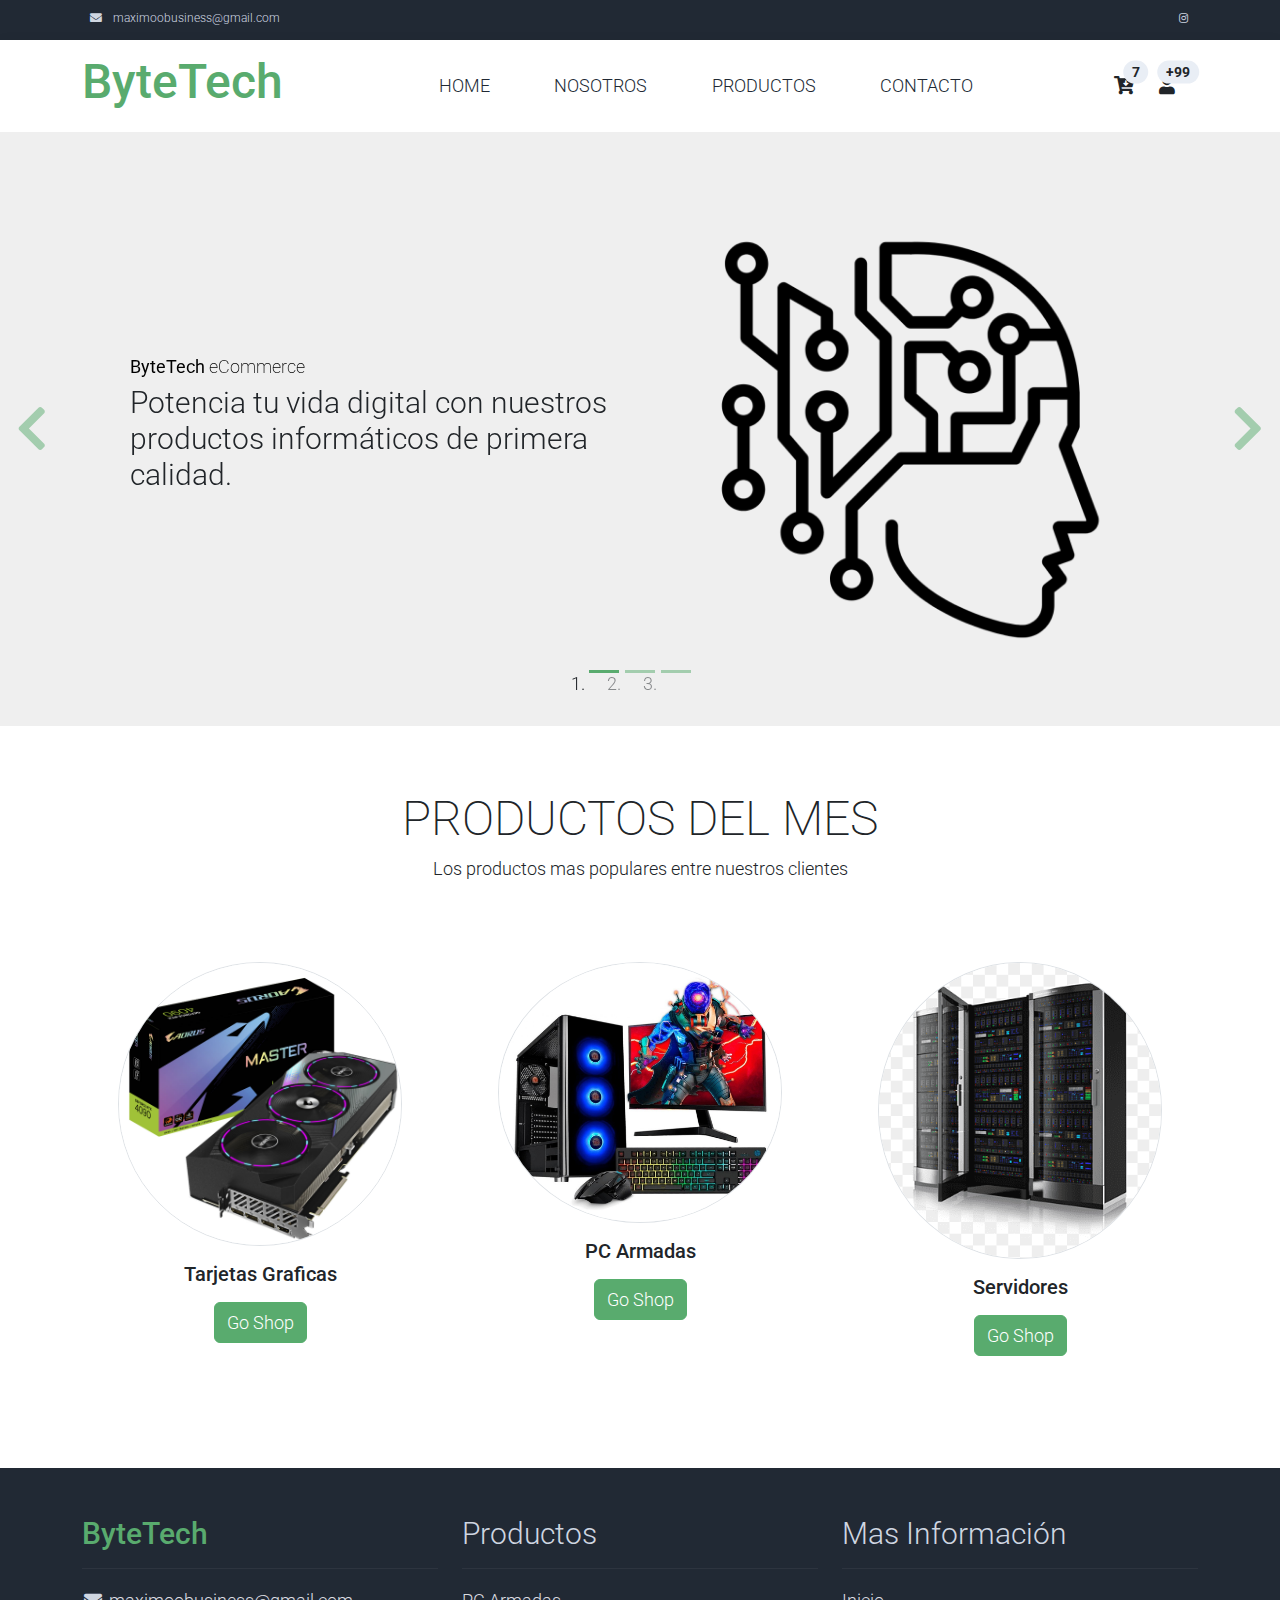
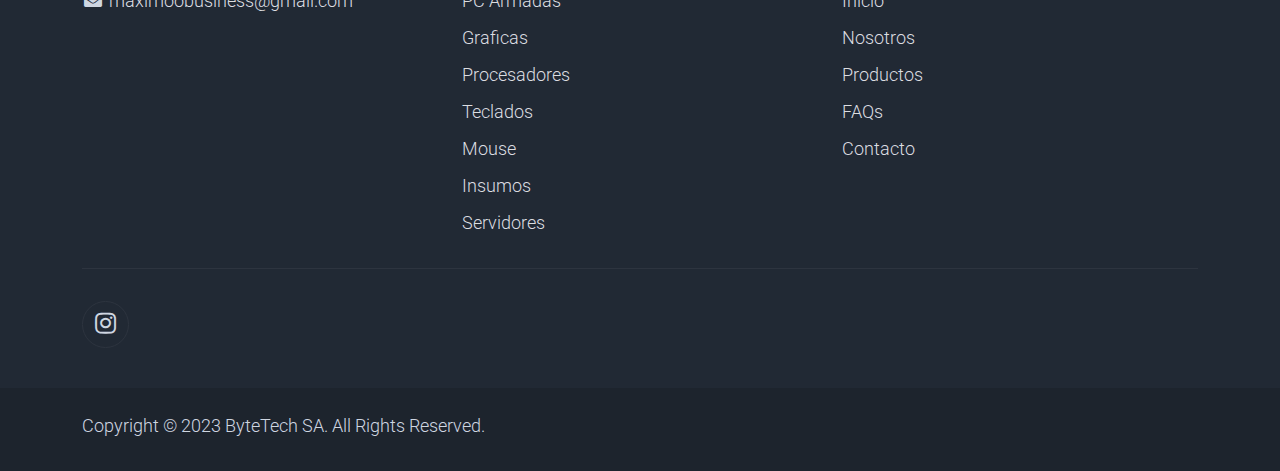
<file: TPIntegradorVFinal/index.html>
<!DOCTYPE html>
<html lang="en">

<head>
    <title>Maximo's SA</title>
    <meta charset="utf-8">
    <meta name="viewport" content="width=device-width, initial-scale=1">

    <link rel="apple-touch-icon" href="assets/img/icon.png">
    <link rel="shortcut icon" type="image/x-icon" href="assets/img/icon.png">
    <link rel="stylesheet" href="assets/css/bootstrap.min.css">
    <link rel="stylesheet" href="assets/css/style.css">
    <link rel="stylesheet" href="https://fonts.googleapis.com/css2?family=Roboto:wght@100;200;300;400;500;700;900&display=swap">
    <link rel="stylesheet" href="assets/css/fontawesome.min.css">
</head>

<body>
    <!-- Top Nav -->
    <nav class="navbar navbar-expand-lg bg-dark navbar-light d-none d-lg-block" id="nav_top">
        <div class="container text-light">
            <div class="w-100 d-flex justify-content-between">
                <div>
                    <i class="fa fa-envelope mx-2"></i>
                    <a class="navbar-sm-brand text-light text-decoration-none" href="mailto:maximoobusiness@gmail.com">maximoobusiness@gmail.com</a>
                </div>
                <div>
                    <a class="text-light" href="https://www.instagram.com/maxiibusi" target="_blank"><i class="fab fa-instagram fa-sm fa-fw me-2"></i></a>
                </div>
            </div>
        </div>
    </nav>
    <!-- Top Nav -->


    <!-- Header -->
    <nav class="navbar navbar-expand-lg navbar-light shadow">
        <div class="container d-flex justify-content-between align-items-center">

            <a class="navbar-brand text-success logo h1 align-self-center" href="index.html">
                ByteTech
            </a>

            <button class="navbar-toggler border-0" type="button" data-bs-toggle="collapse" data-bs-target="#nav" aria-controls="navbarSupportedContent" aria-expanded="false" aria-label="Toggle navigation">
                <span class="navbar-toggler-icon"></span>
            </button>

            <div class="align-self-center collapse navbar-collapse flex-fill  d-lg-flex justify-content-lg-between" id="nav">
                <div class="flex-fill">
                    <ul class="nav navbar-nav d-flex justify-content-between mx-lg-auto">
                        <li class="nav-item">
                            <a class="nav-link" href="index.html">HOME</a>
                        </li>
                        <li class="nav-item">
                            <a class="nav-link" href="about.html">NOSOTROS</a>
                        </li>
                        <li class="nav-item">
                            <a class="nav-link" href="shop.html">PRODUCTOS</a>
                        </li>
                        <li class="nav-item">
                            <a class="nav-link" href="contact.html">CONTACTO</a>
                        </li>
                    </ul>
                </div>
                <div class="navbar align-self-center d-flex">
                    <div class="d-lg-none flex-sm-fill mt-3 mb-4 col-7 col-sm-auto pr-3">
                        <div class="input-group">
                            <input type="text" class="form-control" id="inputMobileSearch" placeholder="Search ...">
                            <div class="input-group-text">
                                <i class="fa fa-fw fa-search"></i>
                            </div>
                        </div>
                    </div>
                    <a class="nav-icon position-relative text-decoration-none" href="#">
                        <i class="fa fa-fw fa-cart-arrow-down text-dark mr-1"></i>
                        <span class="position-absolute top-0 left-100 translate-middle badge rounded-pill bg-light text-dark">7</span>
                    </a>
                    <a class="nav-icon position-relative text-decoration-none" href="#">
                        <i class="fa fa-fw fa-user text-dark mr-3"></i>
                        <span class="position-absolute top-0 left-100 translate-middle badge rounded-pill bg-light text-dark">+99</span>
                    </a>
                </div>
            </div>

        </div>
    </nav>
    <!-- Header -->

    <!-- Carousel -->
    <div id="Mcarousel" class="carousel slide" data-bs-ride="carousel">
        <ol class="carousel-indicators">
            <li data-bs-target="#Mcarousel" data-bs-slide-to="0" class="active"></li>
            <li data-bs-target="#Mcarousel" data-bs-slide-to="1"></li>
            <li data-bs-target="#Mcarousel" data-bs-slide-to="2"></li>
        </ol>
        <div class="carousel-inner">
            <div class="carousel-item active">
                <div class="container">
                    <div class="row p-5">
                        <div class="mx-auto col-md-8 col-lg-6 order-lg-last">
                            <img class="img-fluid" src="assets/img/prin.png" alt="">
                        </div>
                        <div class="col-lg-6 mb-0 d-flex align-items-center">
                            <div class="text-align-left align-self-center">
                                <h1 class="h1 text-success"><b>ByteTech</b> eCommerce</h1>
                                <h3 class="h2">Potencia tu vida digital con nuestros productos informáticos de primera calidad.</h3>
                            </div>
                        </div>
                    </div>
                </div>
            </div>
            <div class="carousel-item">
                <div class="container">
                    <div class="row p-5">
                        <div class="mx-auto col-md-8 col-lg-6 order-lg-last">
                            <img class="img-fluid" src="./assets/img/server.png" alt="">
                        </div>
                        <div class="col-lg-6 mb-0 d-flex align-items-center">
                            <div class="text-align-left">
                                <h1 class="h1">Hosting</h1>
                                <h3 class="h2">Alquila o compra un servidor</h3>
                            </div>
                        </div>
                    </div>
                </div>
            </div>
            <div class="carousel-item">
                <div class="container">
                    <div class="row p-5">
                        <div class="mx-auto col-md-8 col-lg-6 order-lg-last">
                            <img class="img-fluid" src="./assets/img/chipset.png" alt="">
                        </div>
                        <div class="col-lg-6 mb-0 d-flex align-items-center">
                            <div class="text-align-left">
                                <h1 class="h1">Pc Armadas</h1>
                                <h3 class="h2">Prearmadas para todos los tipos de intereses</h3>
                            </div>
                        </div>
                    </div>
                </div>
            </div>
        </div>
        <a class="carousel-control-prev text-decoration-none w-auto ps-3" href="#Mcarousel" role="button" data-bs-slide="prev">
            <i class="fas fa-chevron-left"></i>
        </a>
        <a class="carousel-control-next text-decoration-none w-auto pe-3" href="#Mcarousel" role="button" data-bs-slide="next">
            <i class="fas fa-chevron-right"></i>
        </a>
    </div>
    <!--Banner -->


    <!-- TOP CATEGORIAS -->
    <section class="container py-5">
        <div class="row text-center pt-3">
            <div class="col-lg-6 m-auto">
                <h1 class="h1">PRODUCTOS DEL MES</h1>
                <p>
                    Los productos mas populares entre nuestros clientes
                </p>
            </div>
        </div>
        <div class="row">
            <div class="col-12 col-md-4 p-5 mt-3">
                <a href="#"><img src="./assets/img/graficas.jpg" class="rounded-circle img-fluid border"></a>
                <h5 class="text-center mt-3 mb-3">Tarjetas Graficas</h5>
                <p class="text-center"><a class="btn btn-success">Go Shop</a></p>
            </div>
            <div class="col-12 col-md-4 p-5 mt-3">
                <a href="#"><img src="./assets/img/Pcarmada.jpg" class="rounded-circle img-fluid border"></a>
                <h2 class="h5 text-center mt-3 mb-3">PC Armadas</h2>
                <p class="text-center"><a class="btn btn-success">Go Shop</a></p>
            </div>
            <div class="col-12 col-md-4 p-5 mt-3">
                <a href="#"><img src="./assets/img/Servidores.png" class="rounded-circle img-fluid border"></a>
                <h2 class="h5 text-center mt-3 mb-3">Servidores</h2>
                <p class="text-center"><a class="btn btn-success">Go Shop</a></p>
            </div>
        </div>
    </section>

    <!-- Footer -->
    <footer class="bg-dark" id="footer">
        <div class="container">
            <div class="row">
                <div class="col-md-4 pt-5">
                    <h2 class="h2 text-success border-bottom pb-3 border-light logo">ByteTech</h2>
                    <ul class="list-unstyled text-light footer-link-list">
                        <li>
                            <i class="fa fa-envelope fa-fw"></i>
                            <a class="text-decoration-none" href="mailto:maximoobusiness@gmail.com">maximoobusiness@gmail.com</a>
                        </li>
                    </ul>
                </div>

                <div class="col-md-4 pt-5">
                    <h2 class="h2 text-light border-bottom pb-3 border-light">Productos</h2>
                    <ul class="list-unstyled text-light footer-link-list">
                        <li><a class="text-decoration-none" href="#">PC Armadas</a></li>
                        <li><a class="text-decoration-none" href="#">Graficas</a></li>
                        <li><a class="text-decoration-none" href="#">Procesadores</a></li>
                        <li><a class="text-decoration-none" href="#">Teclados</a></li>
                        <li><a class="text-decoration-none" href="#">Mouse</a></li>
                        <li><a class="text-decoration-none" href="#">Insumos</a></li>
                        <li><a class="text-decoration-none" href="#">Servidores</a></li>
                    </ul>
                </div>

                <div class="col-md-4 pt-5">
                    <h2 class="h2 text-light border-bottom pb-3 border-light">Mas Información</h2>
                    <ul class="list-unstyled text-light footer-link-list">
                        <li><a class="text-decoration-none" href="#">Inicio</a></li>
                        <li><a class="text-decoration-none" href="#">Nosotros</a></li>
                        <li><a class="text-decoration-none" href="#">Productos</a></li>
                        <li><a class="text-decoration-none" href="#">FAQs</a></li>
                        <li><a class="text-decoration-none" href="#">Contacto</a></li>
                    </ul>
                </div>

            </div>

            <div class="row text-light mb-4">
                <div class="col-12 mb-3">
                    <div class="w-100 my-3 border-top border-light"></div>
                </div>
                <div class="col-auto me-auto">
                    <ul class="list-inline text-left footer-icons">
                        <li class="list-inline-item border border-light rounded-circle text-center">
                            <a class="text-light text-decoration-none" target="_blank" href="https://www.instagram.com/maxiibusi"><i class="fab fa-instagram fa-lg fa-fw"></i></a>
                        </li>
                    </ul>
                </div>
            </div>
        </div>

        <div class="w-100 bg-black py-3">
            <div class="container">
                <div class="row pt-2">
                    <div class="col-12">
                        <p class="text-left text-light">
                            Copyright &copy; 2023 ByteTech SA. All Rights Reserved.
                        </p>
                    </div>
                </div>
            </div>
        </div>

    </footer>
    <!-- Footer -->

    <!-- Script -->
    <script src="assets/js/jquery-1.11.0.min.js"></script>
    <script src="assets/js/jquery-migrate-1.2.1.min.js"></script>
    <script src="assets/js/bootstrap.bundle.min.js"></script>
    <!-- Script -->
</body>

</html>
</file>
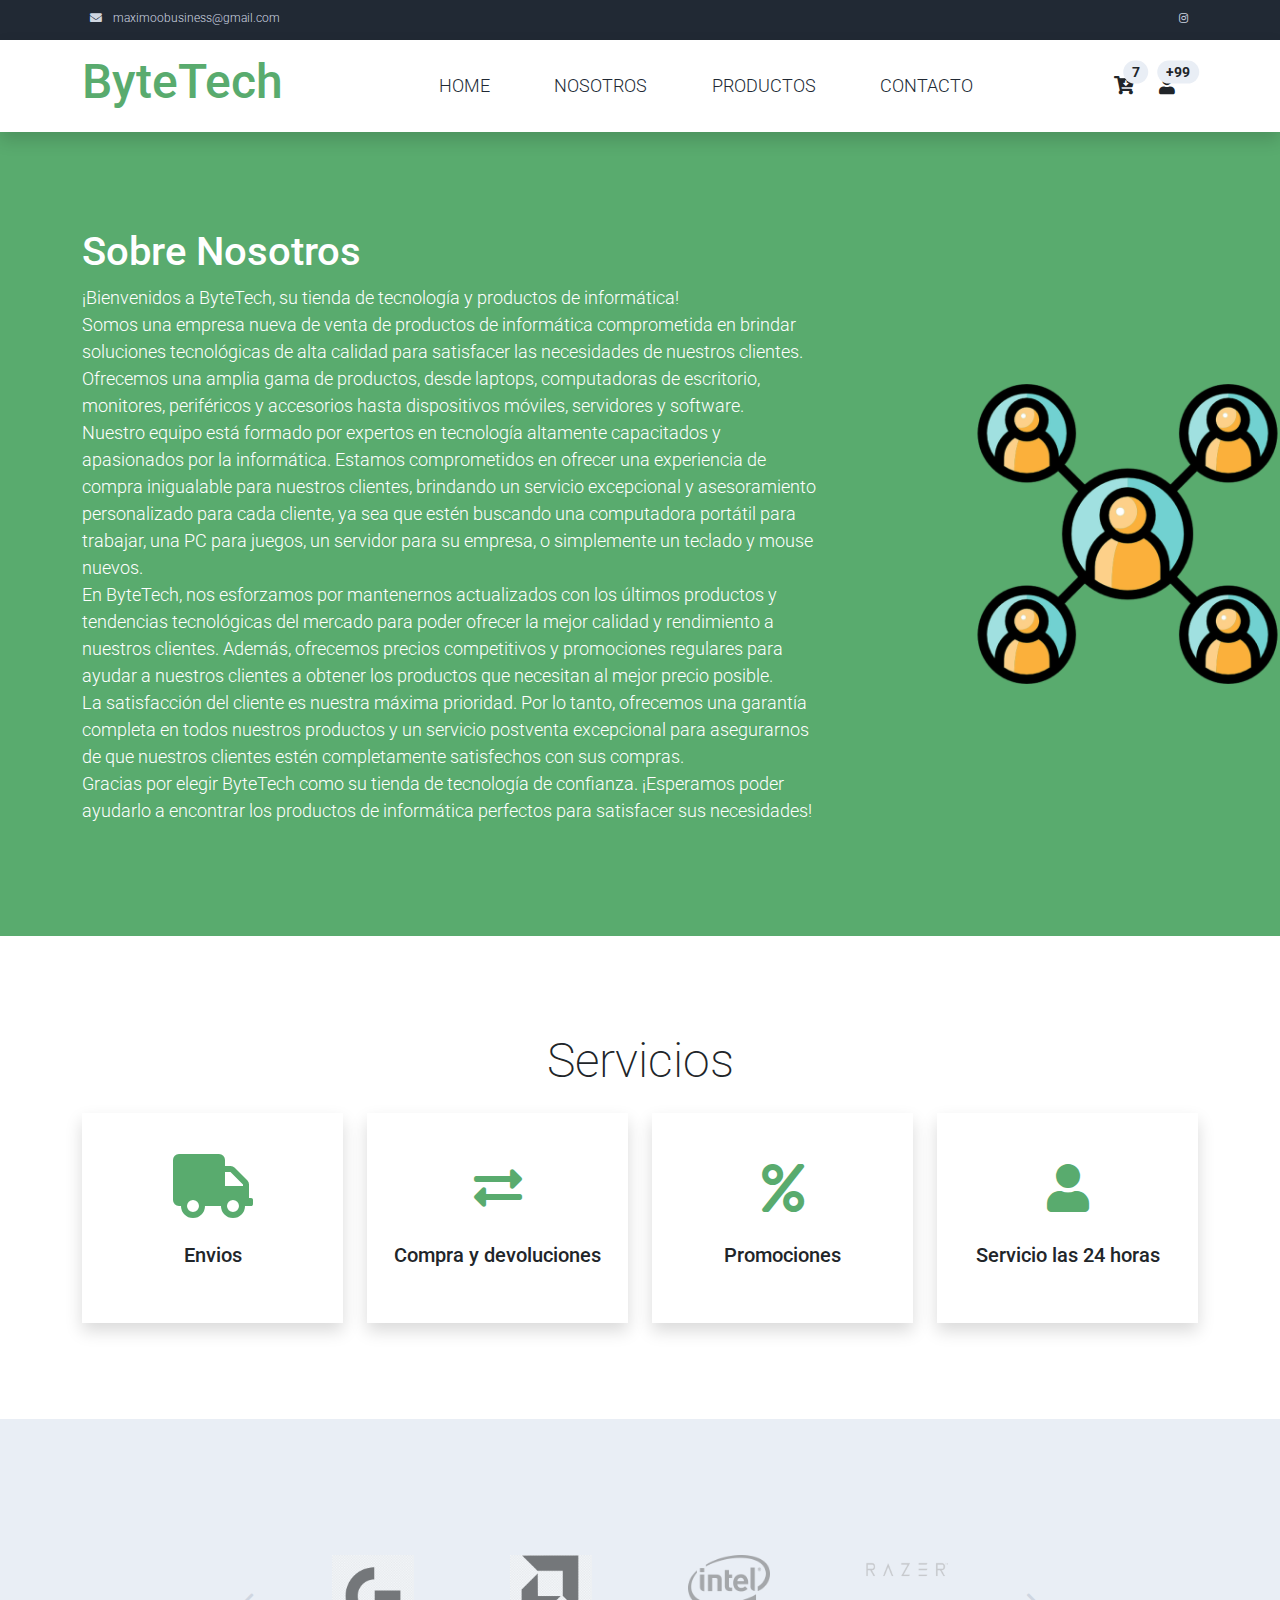
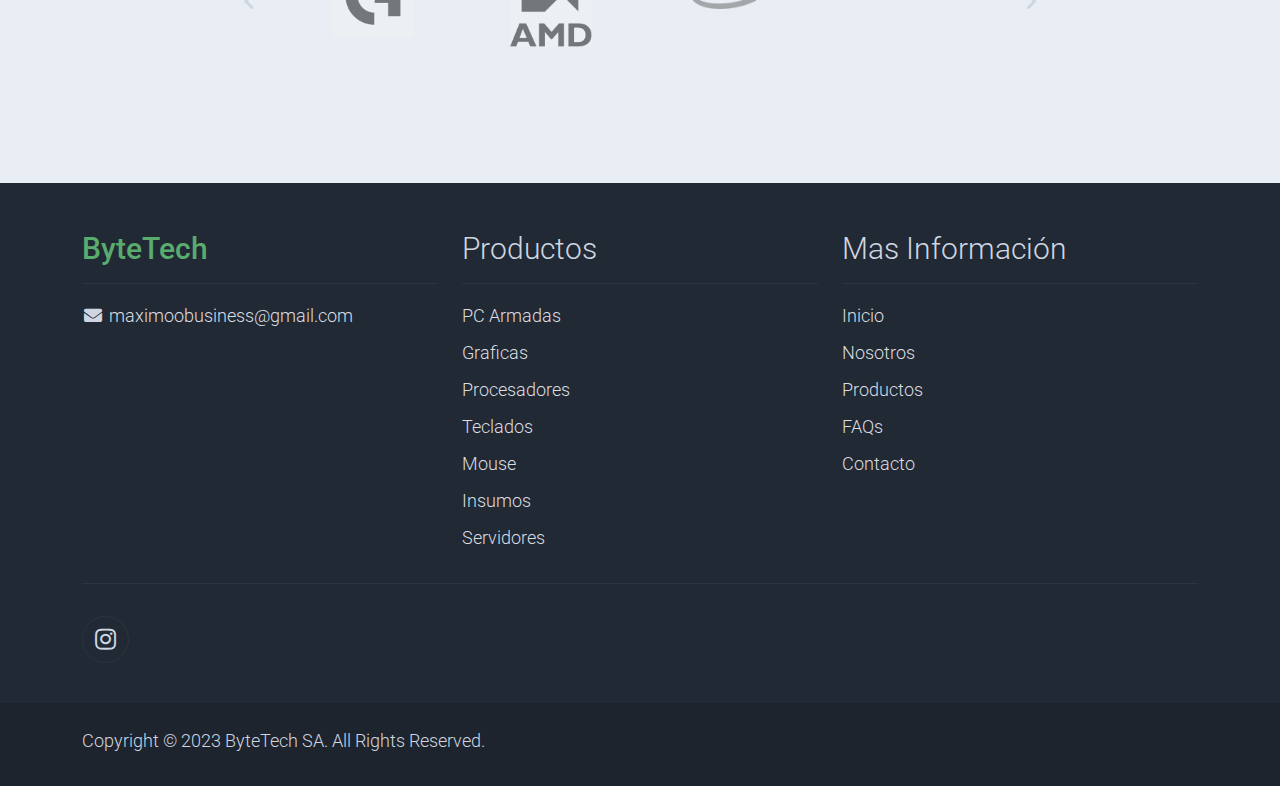
<file: TPIntegradorVFinal/about.html>
<!DOCTYPE html>
<html lang="en">

<head>
    <title>Maximo's SA</title>
    <meta charset="utf-8">
    <meta name="viewport" content="width=device-width, initial-scale=1">

    <link rel="apple-touch-icon" href="assets/img/icon.png">
    <link rel="shortcut icon" type="image/x-icon" href="assets/img/icon.png">

    <link rel="stylesheet" href="assets/css/bootstrap.min.css">
    <link rel="stylesheet" href="assets/css/style.css">
    <link rel="stylesheet" href="https://fonts.googleapis.com/css2?family=Roboto:wght@100;200;300;400;500;700;900&display=swap">
    <link rel="stylesheet" href="assets/css/fontawesome.min.css">

</head>

<body>
    <!--Top Nav -->
    <nav class="navbar navbar-expand-lg bg-dark navbar-light d-none d-lg-block" id="nav_top">
        <div class="container text-light">
            <div class="w-100 d-flex justify-content-between">
                <div>
                    <i class="fa fa-envelope mx-2"></i>
                    <a class="navbar-sm-brand text-light text-decoration-none" href="mailto:maximoobusiness@gmail.com">maximoobusiness@gmail.com</a>
                </div>
                <div>
                    <a class="text-light" href="https://www.instagram.com/maxiibusi" target="_blank"><i class="fab fa-instagram fa-sm fa-fw me-2"></i></a>
                </div>
            </div>
        </div>
    </nav>
    <!--Top Nav -->


    <!-- Header -->
    <nav class="navbar navbar-expand-lg navbar-light shadow">
        <div class="container d-flex justify-content-between align-items-center">

            <a class="navbar-brand text-success logo h1 align-self-center" href="index.html">
                ByteTech
            </a>

            <button class="navbar-toggler border-0" type="button" data-bs-toggle="collapse" data-bs-target="#nav" aria-controls="navbarSupportedContent" aria-expanded="false" aria-label="Toggle navigation">
                <span class="navbar-toggler-icon"></span>
            </button>

            <div class="align-self-center collapse navbar-collapse flex-fill  d-lg-flex justify-content-lg-between" id="nav">
                <div class="flex-fill">
                    <ul class="nav navbar-nav d-flex justify-content-between mx-lg-auto">
                        <li class="nav-item">
                            <a class="nav-link" href="index.html">HOME</a>
                        </li>
                        <li class="nav-item">
                            <a class="nav-link" href="about.html">NOSOTROS</a>
                        </li>
                        <li class="nav-item">
                            <a class="nav-link" href="shop.html">PRODUCTOS</a>
                        </li>
                        <li class="nav-item">
                            <a class="nav-link" href="contact.html">CONTACTO</a>
                        </li>
                    </ul>
                </div>
                <div class="navbar align-self-center d-flex">
                    <div class="d-lg-none flex-sm-fill mt-3 mb-4 col-7 col-sm-auto pr-3">
                        <div class="input-group">
                            <input type="text" class="form-control" id="inputMobileSearch" placeholder="Search ...">
                            <div class="input-group-text">
                                <i class="fa fa-fw fa-search"></i>
                            </div>
                        </div>
                    </div>
                    <a class="nav-icon position-relative text-decoration-none" href="#">
                        <i class="fa fa-fw fa-cart-arrow-down text-dark mr-1"></i>
                        <span class="position-absolute top-0 left-100 translate-middle badge rounded-pill bg-light text-dark">7</span>
                    </a>
                    <a class="nav-icon position-relative text-decoration-none" href="#">
                        <i class="fa fa-fw fa-user text-dark mr-3"></i>
                        <span class="position-absolute top-0 left-100 translate-middle badge rounded-pill bg-light text-dark">+99</span>
                    </a>
                </div>
            </div>

        </div>
    </nav>
    <!-- Header -->

    <section class="bg-success py-5">
        <div class="container">
            <div class="row align-items-center py-5">
                <div class="col-md-8 text-white">
                    <h1>Sobre Nosotros</h1>
                    <p>
                    ¡Bienvenidos a ByteTech, su tienda de tecnología y productos de informática!<br>
                    Somos una empresa nueva de venta de productos de informática comprometida en brindar soluciones tecnológicas de alta calidad para satisfacer las necesidades de nuestros clientes. Ofrecemos una amplia gama de productos, desde laptops, computadoras de escritorio, monitores, periféricos y accesorios hasta dispositivos móviles, servidores y software.<br>
                    Nuestro equipo está formado por expertos en tecnología altamente capacitados y apasionados por la informática. Estamos comprometidos en ofrecer una experiencia de compra inigualable para nuestros clientes, brindando un servicio excepcional y asesoramiento personalizado para cada cliente, ya sea que estén buscando una computadora portátil para trabajar, una PC para juegos, un servidor para su empresa, o simplemente un teclado y mouse nuevos. <br>
                    En ByteTech, nos esforzamos por mantenernos actualizados con los últimos productos y tendencias tecnológicas del mercado para poder ofrecer la mejor calidad y rendimiento a nuestros clientes. Además, ofrecemos precios competitivos y promociones regulares para ayudar a nuestros clientes a obtener los productos que necesitan al mejor precio posible. <br>
                    La satisfacción del cliente es nuestra máxima prioridad. Por lo tanto, ofrecemos una garantía completa en todos nuestros productos y un servicio postventa excepcional para asegurarnos de que nuestros clientes estén completamente satisfechos con sus compras. <br>
                    Gracias por elegir ByteTech como su tienda de tecnología de confianza. ¡Esperamos poder ayudarlo a encontrar los productos de informática perfectos para satisfacer sus necesidades!
                    </p>
                </div>
                <div class="col-md-4">
                    <img src="assets/img/org.png" height="300">
                </div>
            </div>
        </div>
    </section>
    <!-- Banner -->

    <!-- Section -->
    <section class="container py-5">
        <div class="row text-center pt-5 pb-3">
            <div class="col-lg-6 m-auto">
                <h1 class="h1">Servicios</h1>
            </div>
        </div>
        <div class="row">

            <div class="col-md-6 col-lg-3 pb-5">
                <div class="h-100 py-5 services-icon-wap shadow">
                    <div class="h1 text-success text-center"><i class="fa fa-truck fa-lg"></i></div>
                    <h2 class="h5 mt-4 text-center">Envios</h2>
                </div>
            </div>

            <div class="col-md-6 col-lg-3 pb-5">
                <div class="h-100 py-5 services-icon-wap shadow">
                    <div class="h1 text-success text-center"><i class="fas fa-exchange-alt"></i></div>
                    <h2 class="h5 mt-4 text-center">Compra y devoluciones</h2>
                </div>
            </div>

            <div class="col-md-6 col-lg-3 pb-5">
                <div class="h-100 py-5 services-icon-wap shadow">
                    <div class="h1 text-success text-center"><i class="fa fa-percent"></i></div>
                    <h2 class="h5 mt-4 text-center">Promociones</h2>
                </div>
            </div>

            <div class="col-md-6 col-lg-3 pb-5">
                <div class="h-100 py-5 services-icon-wap shadow">
                    <div class="h1 text-success text-center"><i class="fa fa-user"></i></div>
                    <h2 class="h5 mt-4 text-center">Servicio las 24 horas</h2>
                </div>
            </div>
        </div>
    </section>
    <!-- Section -->

    <!-- Marcas -->
    <section class="bg-light py-5">
        <div class="container my-4">
            <div class="row text-center py-3">
                <div class="col-lg-9 m-auto carousel">
                    <div class="row d-flex flex-row">
                        <!--Controles-->
                        <div class="col-1 align-self-center">
                            <a class="h1" href="#slide-brand" role="button" data-bs-slide="prev">
                                <i class="text-light fas fa-chevron-left"></i>
                            </a>
                        </div>
                        <!--Controles-->

                        <!--Carousel1-->
                        <div class="col">
                            <div class="carousel slide carousel-multi-item pt-2 pt-md-0" id="slide-brand" data-bs-ride="carousel">
                                <!--Slides-->
                                <div class="carousel-inner product-links-wap" role="listbox">

                                    <!--slide1-->
                                    <div class="carousel-item active">
                                        <div class="row">
                                            <div class="col-3 p-md-5">
                                                <a href="#"><img class="img-fluid brand-img" src="assets/img/logi.png" alt=""></a>
                                            </div>
                                            <div class="col-3 p-md-5">
                                                <a href="#"><img class="img-fluid brand-img" src="assets/img/Amd.png" alt="Brand Logo"></a>
                                            </div>
                                            <div class="col-3 p-md-5">
                                                <a href="#"><img class="img-fluid brand-img" src="assets/img/intel.svg.png" alt="Brand Logo"></a>
                                            </div>
                                            <div class="col-3 p-md-5">
                                                <a href="#"><img class="img-fluid brand-img" src="assets/img/razer.png" alt="Brand Logo"></a>
                                            </div>
                                        </div>
                                    </div>
                                    <!--slide1-->

                                    <!--slide2-->
                                    <div class="carousel-item">
                                        <div class="row">
                                            <div class="col-3 p-md-5">
                                                <a href="#"><img class="img-fluid brand-img" src="assets/img/gigabyte.png" alt="Brand Logo"></a>
                                            </div>
                                            <div class="col-3 p-md-5">
                                                <a href="#"><img class="img-fluid brand-img" src="assets/img/lenovo.png" alt="Brand Logo"></a>
                                            </div>
                                            <div class="col-3 p-md-5">
                                                <a href="#"><img class="img-fluid brand-img" src="assets/img/zowie.png" alt="Brand Logo"></a>
                                            </div>
                                            <div class="col-3 p-md-5">
                                                <a href="#"><img class="img-fluid brand-img" src="assets/img/nvidia.png" alt="Brand Logo"></a>
                                            </div>
                                        </div>
                                    </div>
                                    <!--slide2-->

                                </div>
                                <!--Slides-->
                            </div>
                        </div>

                        <!--Controles-->
                        <div class="col-1 align-self-center">
                            <a class="h1" href="#slide-brand" role="button" data-bs-slide="next">
                                <i class="text-light fas fa-chevron-right"></i>
                            </a>
                        </div>
                        <!--Controles-->
                    </div>
                </div>
            </div>
        </div>
    </section>
    <!--Marcas-->


    <!-- Footer -->
    <footer class="bg-dark" id="footer">
        <div class="container">
            <div class="row">

                <div class="col-md-4 pt-5">
                    <h2 class="h2 text-success border-bottom pb-3 border-light logo">ByteTech</h2>
                    <ul class="list-unstyled text-light footer-link-list">
                        <li>
                            <i class="fa fa-envelope fa-fw"></i>
                            <a class="text-decoration-none" href="mailto:maximoobusiness@gmail.com">maximoobusiness@gmail.com</a>
                        </li>
                    </ul>
                </div>

                <div class="col-md-4 pt-5">
                    <h2 class="h2 text-light border-bottom pb-3 border-light">Productos</h2>
                    <ul class="list-unstyled text-light footer-link-list">
                        <li><a class="text-decoration-none" href="#">PC Armadas</a></li>
                        <li><a class="text-decoration-none" href="#">Graficas</a></li>
                        <li><a class="text-decoration-none" href="#">Procesadores</a></li>
                        <li><a class="text-decoration-none" href="#">Teclados</a></li>
                        <li><a class="text-decoration-none" href="#">Mouse</a></li>
                        <li><a class="text-decoration-none" href="#">Insumos</a></li>
                        <li><a class="text-decoration-none" href="#">Servidores</a></li>
                    </ul>
                </div>

                <div class="col-md-4 pt-5">
                    <h2 class="h2 text-light border-bottom pb-3 border-light">Mas Información</h2>
                    <ul class="list-unstyled text-light footer-link-list">
                        <li><a class="text-decoration-none" href="#">Inicio</a></li>
                        <li><a class="text-decoration-none" href="#">Nosotros</a></li>
                        <li><a class="text-decoration-none" href="#">Productos</a></li>
                        <li><a class="text-decoration-none" href="#">FAQs</a></li>
                        <li><a class="text-decoration-none" href="#">Contacto</a></li>
                    </ul>
                </div>

            </div>

            <div class="row text-light mb-4">
                <div class="col-12 mb-3">
                    <div class="w-100 my-3 border-top border-light"></div>
                </div>
                <div class="col-auto me-auto">
                    <ul class="list-inline text-left footer-icons">
                        <li class="list-inline-item border border-light rounded-circle text-center">
                            <a class="text-light text-decoration-none" target="_blank" href="https://www.instagram.com/maxiibusi"><i class="fab fa-instagram fa-lg fa-fw"></i></a>
                        </li>
                    </ul>
                </div>
            </div>
        </div>

        <div class="w-100 bg-black py-3">
            <div class="container">
                <div class="row pt-2">
                    <div class="col-12">
                        <p class="text-left text-light">
                            Copyright &copy; 2023 ByteTech SA. All Rights Reserved.
                        </p>
                    </div>
                </div>
            </div>
        </div>

    </footer>
    <!-- Footer -->

    <!-- Script -->
    <script src="assets/js/jquery-1.11.0.min.js"></script>
    <script src="assets/js/jquery-migrate-1.2.1.min.js"></script>
    <script src="assets/js/bootstrap.bundle.min.js"></script>
    <!-- Script -->
</body>

</html>
</file>
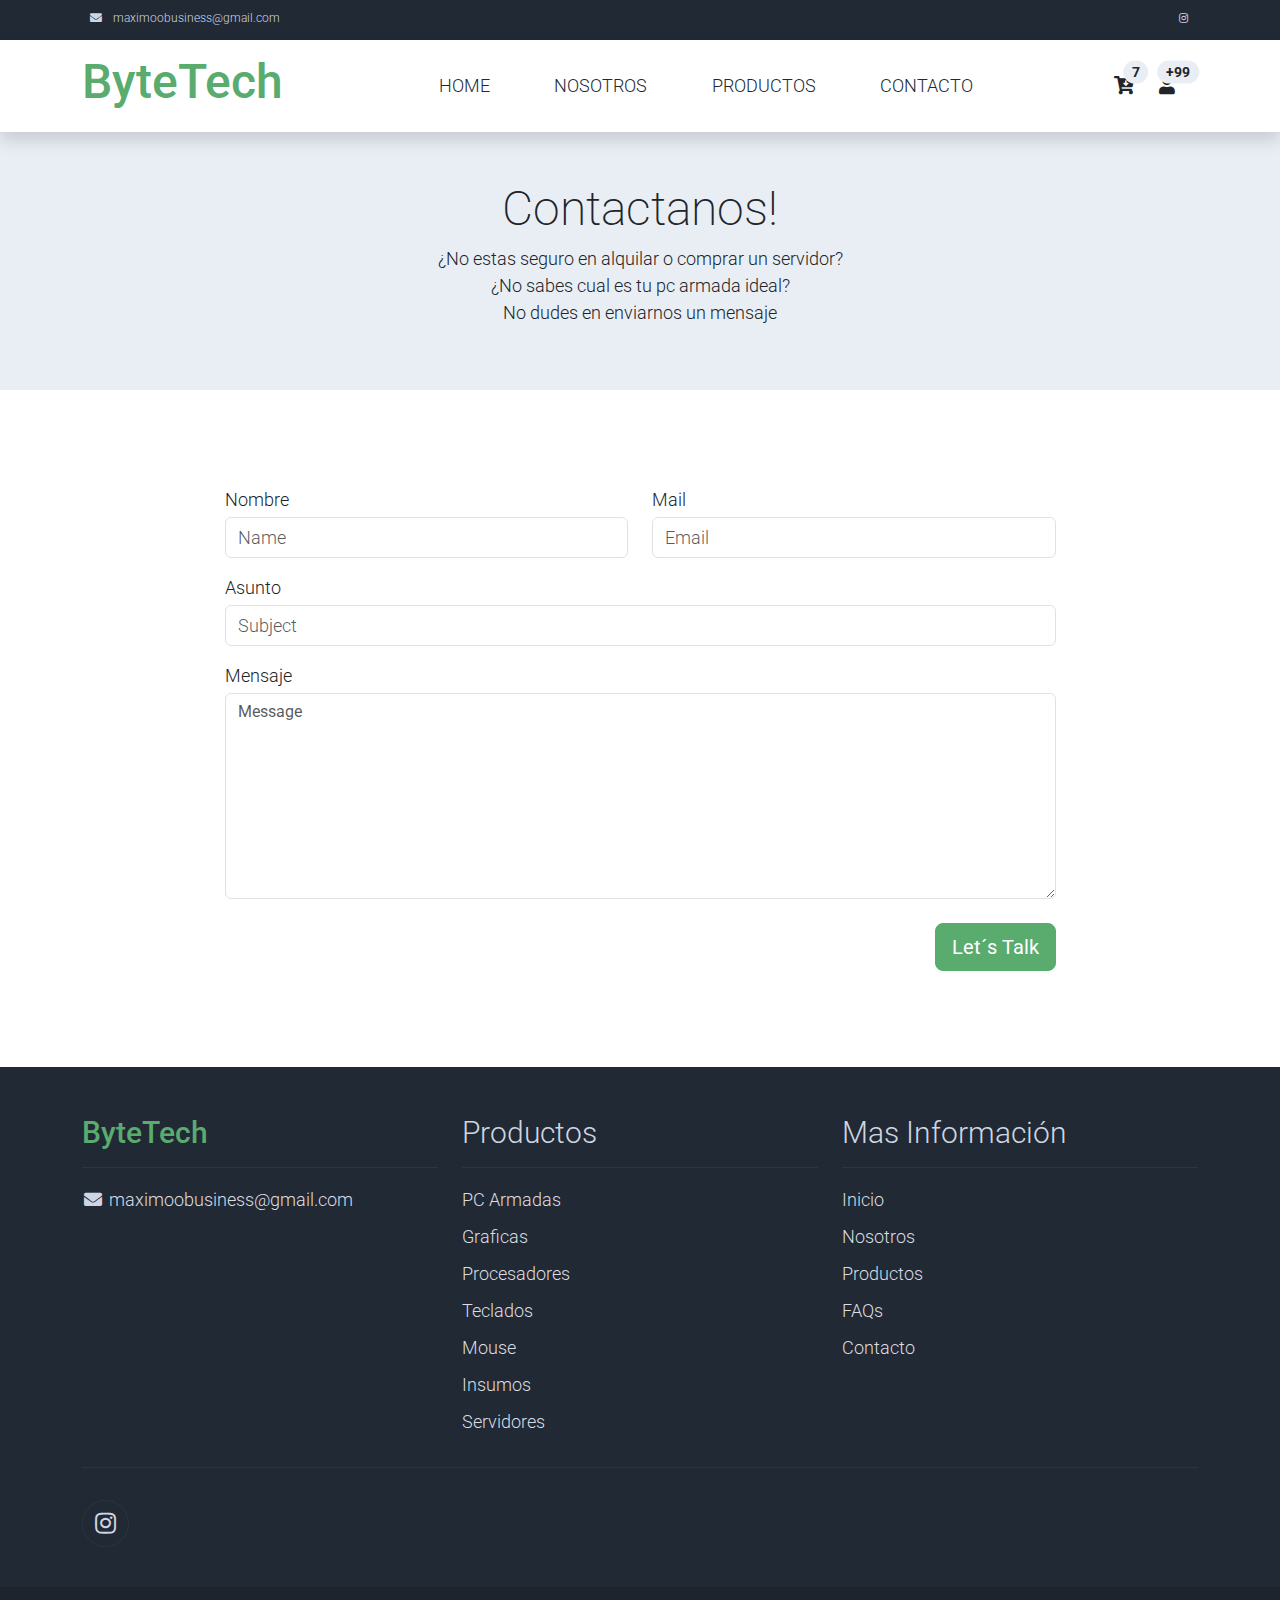
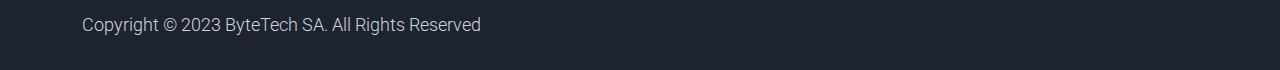
<file: TPIntegradorVFinal/contact.html>
<!DOCTYPE html>
<html lang="en">

<head>
    <title>Maximo's SA</title>
    <meta charset="utf-8">
    <meta name="viewport" content="width=device-width, initial-scale=1">

    <link rel="apple-touch-icon" href="assets/img/icon.png">
    <link rel="shortcut icon" type="image/x-icon" href="assets/img/icon.png">

    <link rel="stylesheet" href="assets/css/bootstrap.min.css">
    <link rel="stylesheet" href="assets/css/style.css">
    <link rel="stylesheet" href="https://fonts.googleapis.com/css2?family=Roboto:wght@100;200;300;400;500;700;900&display=swap">
    <link rel="stylesheet" href="assets/css/fontawesome.min.css">
    
</head>

<body>
    <!--Nav -->
    <nav class="navbar navbar-expand-lg bg-dark navbar-light d-none d-lg-block" id="nav_top">
        <div class="container text-light">
            <div class="w-100 d-flex justify-content-between">
                <div>
                    <i class="fa fa-envelope mx-2"></i>
                    <a class="navbar-sm-brand text-light text-decoration-none" href="mailto:maximoobusiness@gmail.com">maximoobusiness@gmail.com</a>
                </div>
                <div>
                    <a class="text-light" href="https://www.instagram.com/maxiibusi" target="_blank"><i class="fab fa-instagram fa-sm fa-fw me-2"></i></a>
                </div>
            </div>
        </div>
    </nav>
    <!-- Nav -->


    <!-- Header -->
    <nav class="navbar navbar-expand-lg navbar-light shadow">
        <div class="container d-flex justify-content-between align-items-center">

            <a class="navbar-brand text-success logo h1 align-self-center" href="index.html">
                ByteTech
            </a>

            <button class="navbar-toggler border-0" type="button" data-bs-toggle="collapse" data-bs-target="#nav" aria-controls="navbarSupportedContent" aria-expanded="false" aria-label="Toggle navigation">
                <span class="navbar-toggler-icon"></span>
            </button>

            <div class="align-self-center collapse navbar-collapse flex-fill  d-lg-flex justify-content-lg-between" id="nav">
                <div class="flex-fill">
                    <ul class="nav navbar-nav d-flex justify-content-between mx-lg-auto">
                        <li class="nav-item">
                            <a class="nav-link" href="index.html">HOME</a>
                        </li>
                        <li class="nav-item">
                            <a class="nav-link" href="about.html">NOSOTROS</a>
                        </li>
                        <li class="nav-item">
                            <a class="nav-link" href="shop.html">PRODUCTOS</a>
                        </li>
                        <li class="nav-item">
                            <a class="nav-link" href="contact.html">CONTACTO</a>
                        </li>
                    </ul>
                </div>
                <div class="navbar align-self-center d-flex">
                    <div class="d-lg-none flex-sm-fill mt-3 mb-4 col-7 col-sm-auto pr-3">
                        <div class="input-group">
                            <input type="text" class="form-control" id="inputMobileSearch" placeholder="Search ...">
                            <div class="input-group-text">
                                <i class="fa fa-fw fa-search"></i>
                            </div>
                        </div>
                    </div>
                    <a class="nav-icon position-relative text-decoration-none" href="#">
                        <i class="fa fa-fw fa-cart-arrow-down text-dark mr-1"></i>
                        <span class="position-absolute top-0 left-100 translate-middle badge rounded-pill bg-light text-dark">7</span>
                    </a>
                    <a class="nav-icon position-relative text-decoration-none" href="#">
                        <i class="fa fa-fw fa-user text-dark mr-3"></i>
                        <span class="position-absolute top-0 left-100 translate-middle badge rounded-pill bg-light text-dark">+99</span>
                    </a>
                </div>
            </div>
        </div>
    </nav>
    <!-- Header -->

    <!-- Content Page -->
    <div class="container-fluid bg-light py-5">
        <div class="col-md-6 m-auto text-center">
            <h1 class="h1">Contactanos!</h1>
            <p>
                ¿No estas seguro en alquilar o comprar un servidor?<br>
                ¿No sabes cual es tu pc armada ideal? <br>
                No dudes en enviarnos un mensaje
            </p>
        </div>
    </div>  
    <!-- Contact -->
    <div class="container py-5">
        <div class="row py-5">
            <form class="col-md-9 m-auto" method="post" role="form">
                <div class="row">
                    <div class="form-group col-md-6 mb-3">
                        <label for="inputname">Nombre</label>
                        <input type="text" class="form-control mt-1" id="name" name="name" placeholder="Name">
                    </div>
                    <div class="form-group col-md-6 mb-3">
                        <label for="inputemail">Mail</label>
                        <input type="email" class="form-control mt-1" id="email" name="email" placeholder="Email">
                    </div>
                </div>
                <div class="mb-3">
                    <label for="inputsubject">Asunto </label>
                    <input type="text" class="form-control mt-1" id="subject" name="subject" placeholder="Subject">
                </div>
                <div class="mb-3">
                    <label for="inputmessage">Mensaje</label>
                    <textarea class="form-control mt-1" id="message" name="message" placeholder="Message" rows="8"></textarea>
                </div>
                <div class="row">
                    <div class="col text-end mt-2">
                        <button type="submit" class="btn btn-success btn-lg px-3">Let´s Talk</button>
                    </div>
                </div>
            </form>
        </div>
    </div>
    <!-- Contact -->


    <!-- Footer -->
    <footer class="bg-dark" id="footer">
        <div class="container">
            <div class="row">

                <div class="col-md-4 pt-5">
                    <h2 class="h2 text-success border-bottom pb-3 border-light logo">ByteTech</h2>
                    <ul class="list-unstyled text-light footer-link-list">
                        <li>
                            <i class="fa fa-envelope fa-fw"></i>
                            <a class="text-decoration-none" href="mailto:maximoobusiness@gmail.com">maximoobusiness@gmail.com</a>
                        </li>
                    </ul>
                </div>

                <div class="col-md-4 pt-5">
                    <h2 class="h2 text-light border-bottom pb-3 border-light">Productos</h2>
                    <ul class="list-unstyled text-light footer-link-list">
                        <li><a class="text-decoration-none" href="#">PC Armadas</a></li>
                        <li><a class="text-decoration-none" href="#">Graficas</a></li>
                        <li><a class="text-decoration-none" href="#">Procesadores</a></li>
                        <li><a class="text-decoration-none" href="#">Teclados</a></li>
                        <li><a class="text-decoration-none" href="#">Mouse</a></li>
                        <li><a class="text-decoration-none" href="#">Insumos</a></li>
                        <li><a class="text-decoration-none" href="#">Servidores</a></li>
                    </ul>
                </div>

                <div class="col-md-4 pt-5">
                    <h2 class="h2 text-light border-bottom pb-3 border-light">Mas Información</h2>
                    <ul class="list-unstyled text-light footer-link-list">
                        <li><a class="text-decoration-none" href="#">Inicio</a></li>
                        <li><a class="text-decoration-none" href="#">Nosotros</a></li>
                        <li><a class="text-decoration-none" href="#">Productos</a></li>
                        <li><a class="text-decoration-none" href="#">FAQs</a></li>
                        <li><a class="text-decoration-none" href="#">Contacto</a></li>
                    </ul>
                </div>

            </div>

            <div class="row text-light mb-4">
                <div class="col-12 mb-3">
                    <div class="w-100 my-3 border-top border-light"></div>
                </div>
                <div class="col-auto me-auto">
                    <ul class="list-inline text-left footer-icons">
                        <li class="list-inline-item border border-light rounded-circle text-center">
                            <a class="text-light text-decoration-none" target="_blank" href="https://www.instagram.com/maxiibusi"><i class="fab fa-instagram fa-lg fa-fw"></i></a>
                        </li>
                    </ul>
                </div>
            </div>
        </div>

        <div class="w-100 bg-black py-3">
            <div class="container">
                <div class="row pt-2">
                    <div class="col-12">
                        <p class="text-left text-light">
                            Copyright &copy; 2023 ByteTech SA. All Rights Reserved                        
                        </p>
                    </div>
                </div>
            </div>
        </div>

    </footer>
    <!-- Footer -->

    <!-- Script -->
    <script src="assets/js/jquery-1.11.0.min.js"></script>
    <script src="assets/js/jquery-migrate-1.2.1.min.js"></script>
    <script src="assets/js/bootstrap.bundle.min.js"></script>

    <!-- Script -->
</body>

</html>
</file>
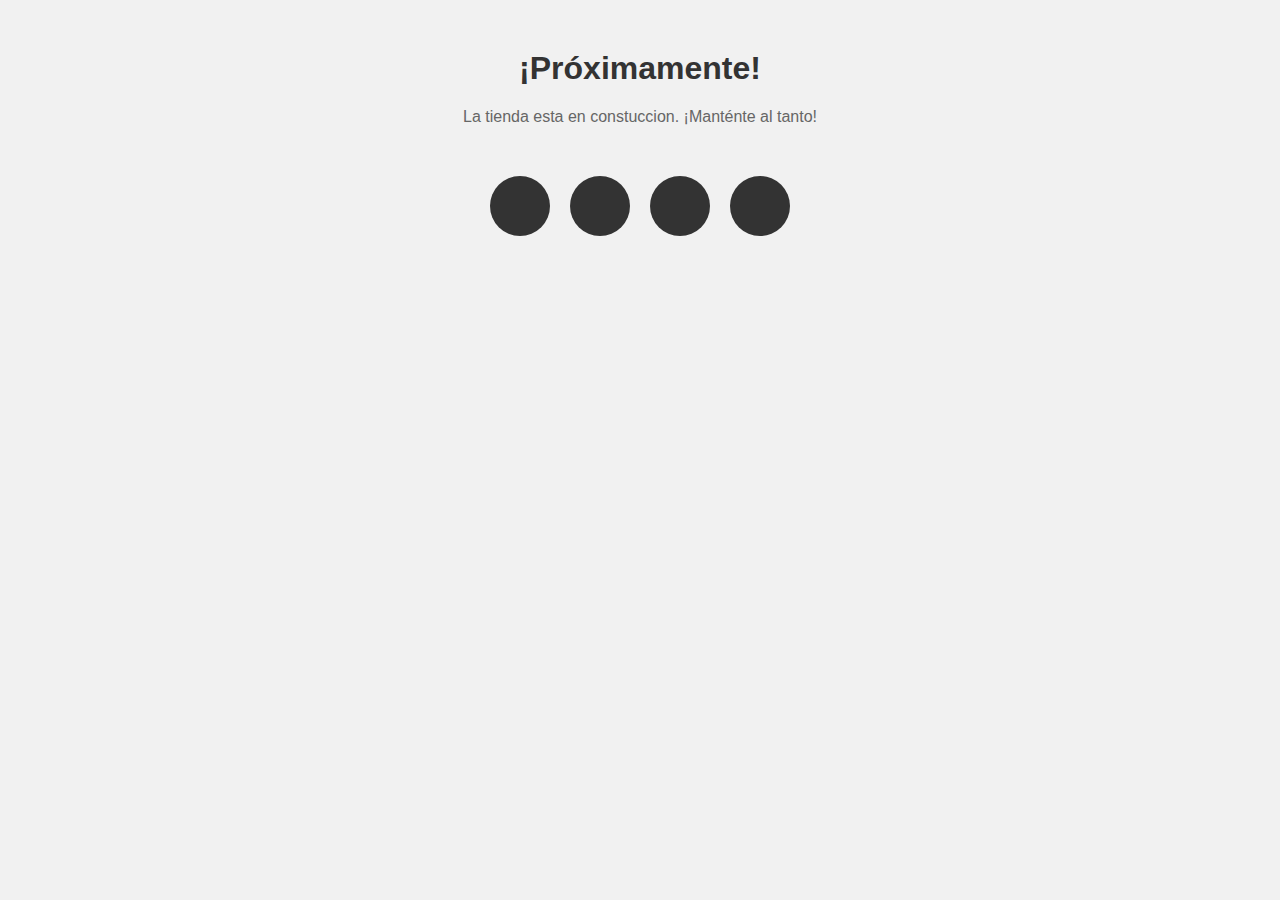
<file: TPIntegradorVFinal/shop.html>
<!DOCTYPE html>
<html>
<head>
	<title>¡Próximamente!</title>
	<style>
		body {
			font-family: Arial, sans-serif;
			background-color: #f1f1f1;
			text-align: center;
		}
		
		h1 {
			color: #333;
			margin-top: 50px;
		}
		
		p {
			color: #666;
			margin-top: 20px;
		}
		
		.countdown {
			display: flex;
			justify-content: center;
			margin-top: 50px;
		}
		
		.countdown div {
			background-color: #333;
			color: #fff;
			font-size: 24px;
			width: 60px;
			height: 60px;
			margin: 0 10px;
			border-radius: 50%;
			display: flex;
			align-items: center;
			justify-content: center;
		}
		
		@media only screen and (max-width: 600px) {
			.countdown div {
				font-size: 16px;
				width: 40px;
				height: 40px;
				margin: 0 5px;
			}
		}
	</style>
</head>
<body>
	<h1>¡Próximamente!</h1>
	<p>La tienda esta en constuccion. ¡Manténte al tanto!</p>
	
	<div class="countdown">
		<div id="days"></div>
		<div id="hours"></div>
		<div id="minutes"></div>
		<div id="seconds"></div>
	</div>
	
	<script>
		var countDownDate = new Date("May 1, 2023 00:00:00").getTime();
		var x = setInterval(function() {
		  var now = new Date().getTime();
		  var distance = countDownDate - now;
		  var days = Math.floor(distance / (1000 * 60 * 60 * 24));
		  var hours = Math.floor((distance % (1000 * 60 * 60 * 24)) / (1000 * 60 * 60));
		  var minutes = Math.floor((distance % (1000 * 60 * 60)) / (1000 * 60));
		  var seconds = Math.floor((distance % (1000 * 60)) / 1000);


		  document.getElementById("days").innerHTML = days + "d";
		  document.getElementById("hours").innerHTML = hours + "h";
		  document.getElementById("minutes").innerHTML = minutes + "m";
		  document.getElementById("seconds").innerHTML = seconds + "s";


		  if (distance < 0) {
		    clearInterval(x);
		    document.getElementById("countdown").innerHTML = "¡Ya llegamos!";
		  }
		}, 1000);
	</script>
</body>
</html>
</file>
<file: TPIntegradorVFinal/assets/css/style.css>
/* tipografia */
body, ul, li, p, a, label, input, div {
  font-family: 'Roboto', sans-serif;
  font-size: 18px !important;
  font-weight: 300 !important;
}
.h1 {
  font-family: 'Roboto', sans-serif;
  font-size: 48px !important;
  font-weight: 200 !important;
}
.h2 {
  font-family: 'Roboto', sans-serif;
  font-size: 30px !important;
  font-weight: 300;
}
.h3 {
  font-family: 'Roboto', sans-serif;
  font-size: 22px !important;
}


/* General */
.logo { font-weight: 500 !important;}
.text-warning {  color: #ede861 !important;}
.text-muted { color: #bcbcbc !important;}
.text-success { color: #59ab6e !important;}
.text-light { color: #cfd6e1 !important;}
.bg-dark { background-color: #212934 !important;}
.bg-light { background-color: #e9eef5 !important;}
.bg-black { background-color: #1d242d !important;}
.bg-success { background-color: #59ab6e !important;}
.btn-success {
  background-color: #59ab6e !important;
  border-color: #56ae6c !important;
}
.pagination .page-link:hover {color: #000;}
.pagination .page-link:hover, .pagination .page-link.active {
  background-color: #69bb7e;
  color: #fff;
}
/* Nav */
#nav_top { min-height: 40px;}
#nav_top * { font-size: .9em !important;}
#nav a { color: #212934;}
#nav a:hover { color: #69bb7e;}
#nav .navbar .nav-icon { margin-right: 20px;}
#Mcarousel { background: #efefef !important;}

.brand-img {
  filter: grayscale(100%);
  opacity: 0.5;
  transition: .9s;
}
.brand-img:hover {
  filter: grayscale(0%);
  opacity: 1;
}

#Mcarousel .carousel-indicators li {
  margin-top: -50px;
  background-color: #59ab6e;
}
#Mcarousel .carousel-control-next i,
#Mcarousel .carousel-control-prev i {
  color: #59ab6e !important;
  font-size: 2.8em !important;
}
/* Carousel */
.carousel .h1 {
  font-size: .5em !important;
  color: #000 !important;
}
/* servicios */
.services-icon-wap {transition: .3s;}
.services-icon-wap:hover, .services-icon-wap:hover i {color: #fff;}
.services-icon-wap:hover {background: #69bb7e;}
/* Footer */
#footer a { color: #dcdde1;}
#footer a:hover { color: #68bb7d;}
#footer ul.footer-link-list li { padding-top: 10px;}
#footer ul.footer-icons li {
  width: 2.6em;
  height: 2.6em;
  line-height: 2.6em;
}
#footer ul.footer-icons li:hover {
  background-color: #cfd6e1;
  transition: .5s;
}
#footer ul.footer-icons li:hover i {
  color: #212934;
  transition: .5s;
}
#footer .border-light { border-color: #2d343f !important;}
/* Celulares */
.product-wap .h3, .product-wap li, .product-wap i, .product-wap p {
  font-size: 12px !important;
}
.product-wap .product-color-dot {
  width: 6px;
  height: 6px;
}
/* 576px */
@media (min-width: 576px) {
  .carousel .h1 { font-size: 1em !important;}
}

/* 768px */
@media (min-width: 768px) {
  #nav .navbar-nav {max-width: 450px;}
 }

/* 992px */
@media (min-width: 992px) {
  #nav .navbar-nav {max-width: 550px;}
  #Mcarousel .carousel-item {min-height: 30rem !important;}
  .product-wap .h3, .product-wap li, .product-wap i, .product-wap p {font-size: 18px !important;}
  .product-wap .product-color-dot {
    width: 12px;
    height: 12px;
  }
}

/* Escritorio */
@media (min-width: 1200px) {}
</file>
